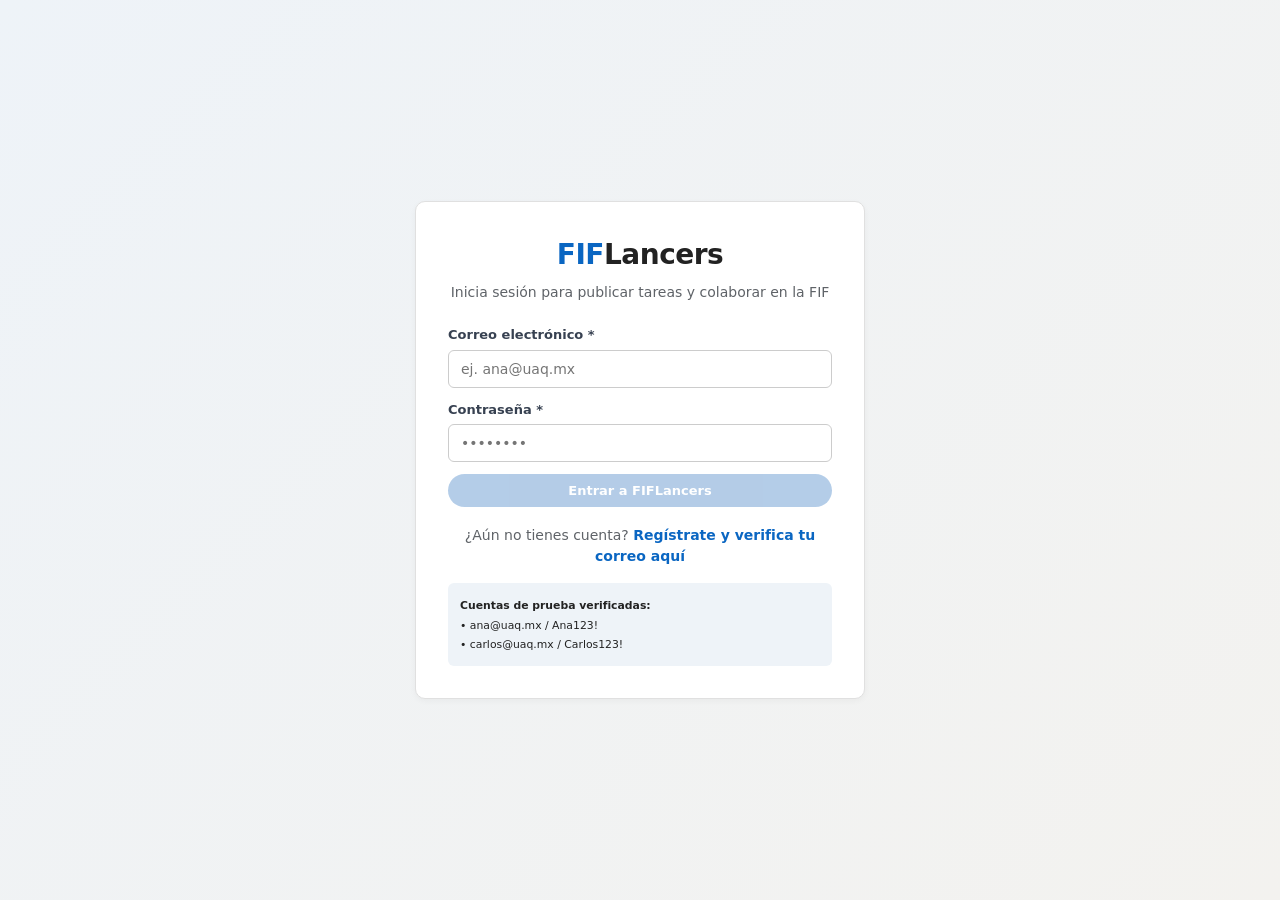
<file: fiflancers_web/index.html>
<!DOCTYPE html>
<html lang="es">
<head>
    <meta charset="UTF-8">
    <meta name="viewport" content="width=device-width, initial-scale=1.0">
    <title>Inicio - Tareas | FIFLancers</title>
    <link rel="stylesheet" href="style.css">
</head>
<body data-page="inicio">
    <header class="navbar">
        <div class="nav-content">
            <div class="nav-left">
                <a href="index.html" class="logo" title="Ir a la ventana principal de tareas">
                    FIF<span>Lancers</span>
                </a>
                <div class="search-bar">
                    <input type="text" id="buscador-titulo" placeholder="Buscar tareas por título...">
                </div>
            </div>
            <nav class="nav-links">
                <a href="index.html" class="nav-item active">Inicio</a>
                <a href="publicar.html" class="nav-item">Publicar Tarea</a>
                <a href="mis-tareas.html" class="nav-item">Mis Tareas</a>
                <a href="perfil.html" class="nav-item">Ajustes de Perfil</a>
                <button type="button" class="btn-notif" id="btn-notificaciones" onclick="abrirModalNotificaciones()">
                    Notificaciones <span id="badge-notif" class="notif-count hidden">0</span>
                </button>
                <button type="button" class="btn-logout" onclick="cerrarSesion()">Salir</button>
            </nav>
        </div>
    </header>

    <main class="container">
        <aside class="sidebar-left">
            <div class="card profile-card">
                <div class="profile-banner"></div>
                <div class="avatar-circle" id="perfil-iniciales">U</div>
                <h3 id="perfil-nombre">Usuario</h3>
                <p class="profile-career" id="perfil-carrera">FIF - UAQ</p>
                <div id="perfil-reputacion" class="rating-pill">Sin reseñas aún</div>
                <hr class="divider">
                <div class="profile-details">
                    <strong>Contacto:</strong>
                    <p id="perfil-contacto">-</p>
                    <strong>Habilidades:</strong>
                    <p id="perfil-habilidades">-</p>
                    <strong>Sobre mí:</strong>
                    <p id="perfil-bio">-</p>
                </div>
                <div style="padding: 14px 16px 0 16px; display: flex; flex-direction: column; gap: 8px;">
                    <a href="publicar.html" class="btn-primary full-width" style="display:block; text-decoration:none;">
                        + Publicar Nueva Tarea
                    </a>
                    <a href="perfil.html" class="btn-secondary full-width" style="display:block; text-decoration:none; text-align:center;">
                        Editar Perfil
                    </a>
                </div>
            </div>

            <div class="card">
                <div class="rec-card-title">Perfiles afines a ti</div>
                <p class="rec-subtitle">Compañeros con habilidades o carrera similar</p>
                <div id="lista-recomendaciones">
                    <p class="task-meta">Cargando sugerencias...</p>
                </div>
            </div>
        </aside>

        <section class="feed-center">
            <div class="card filter-bar">
                <div class="filter-group">
                    <label for="filtro-categoria">Categoría:</label>
                    <select id="filtro-categoria">
                        <option value="Todas">Todas las categorías</option>
                        <option value="Desarrollo Web">Desarrollo Web</option>
                        <option value="Bases de Datos">Bases de Datos</option>
                        <option value="Diseño UI/UX">Diseño UI/UX</option>
                        <option value="Sistemas y Redes">Sistemas y Redes</option>
                        <option value="Documentación Técnica">Documentación Técnica</option>
                    </select>
                </div>
                <div class="filter-group">
                    <label for="filtro-estado">Estado:</label>
                    <select id="filtro-estado">
                        <option value="Todos">Todos los estados</option>
                        <option value="Abierta">Abierta (Disponible)</option>
                        <option value="Asignada">Asignada</option>
                        <option value="Finalizada">Finalizada</option>
                    </select>
                </div>
                <button type="button" class="btn-secondary" onclick="limpiarFiltros()">Limpiar</button>
            </div>

            <div id="lista-tareas" class="tasks-list"></div>
        </section>
    </main>

    <!-- MODAL POSTULARSE -->
    <div id="modal-postular" class="modal-overlay hidden">
        <div class="modal-box">
            <div class="modal-header">
                <h3>Postularse a la tarea</h3>
                <button type="button" class="close-btn" onclick="cerrarModal('modal-postular')">×</button>
            </div>
            <p id="postular-titulo-tarea" class="modal-subtitle"></p>
            <form id="form-postular" novalidate>
                <input type="hidden" id="postular-tarea-id">
                <label for="postular-mensaje">Mensaje de propuesta para el creador *</label>
                <textarea id="postular-mensaje" rows="3" placeholder="Explica cómo cumples con los requisitos..." required></textarea>
                <div id="error-postular" class="status-msg"></div>
                <div class="modal-footer">
                    <button type="button" class="btn-secondary" onclick="cerrarModal('modal-postular')">Cancelar</button>
                    <button type="submit" id="btn-enviar-postulacion" class="btn-primary" disabled>Enviar Postulación</button>
                </div>
            </form>
        </div>
    </div>

    <!-- MODAL VER POSTULANTES -->
    <div id="modal-postulantes" class="modal-overlay hidden">
        <div class="modal-box modal-large">
            <div class="modal-header">
                <h3>Postulantes y Perfiles</h3>
                <button type="button" class="close-btn" onclick="cerrarModal('modal-postulantes')">×</button>
            </div>
            <p id="postulantes-titulo-tarea" class="modal-subtitle"></p>
            <div id="contenedor-postulantes" class="applicants-list"></div>
        </div>
    </div>

    <!-- MODAL CHAT PRIVADO -->
    <div id="modal-chat" class="modal-overlay hidden">
        <div class="modal-box modal-large">
            <div class="modal-header">
                <div>
                    <h3 id="chat-titulo-tarea">Chat del Proyecto</h3>
                    <small class="chat-subtitle">Conversación privada entre Creador y Prestador asignado</small>
                </div>
                <button type="button" class="close-btn" onclick="cerrarChat()">×</button>
            </div>
            <div id="chat-mensajes" class="chat-messages"></div>
            <form id="form-chat" class="chat-input-area" novalidate>
                <input type="text" id="chat-texto" placeholder="Escribe un mensaje..." required autocomplete="off">
                <button type="submit" id="btn-enviar-chat" class="btn-primary" disabled>Enviar</button>
            </form>
        </div>
    </div>

    <!-- MODAL DEJAR RESEÑA -->
    <div id="modal-resena" class="modal-overlay hidden">
        <div class="modal-box">
            <div class="modal-header">
                <h3>Calificar Experiencia</h3>
                <button type="button" class="close-btn" onclick="cerrarModal('modal-resena')">×</button>
            </div>
            <p id="resena-titulo-tarea" class="modal-subtitle"></p>
            <form id="form-resena" novalidate>
                <input type="hidden" id="resena-tarea-id">
                <label for="resena-calificacion">Calificación (1 a 5 estrellas) *</label>
                <select id="resena-calificacion" required>
                    <option value="">-- Selecciona una puntuación --</option>
                    <option value="5">★★★★★ (5 - Excelente)</option>
                    <option value="4">★★★★☆ (4 - Muy bueno)</option>
                    <option value="3">★★★☆☆ (3 - Aceptable)</option>
                    <option value="2">★★☆☆☆ (2 - Regular)</option>
                    <option value="1">★☆☆☆☆ (1 - Deficiente)</option>
                </select>

                <label for="resena-comentario">Comentario sobre el trabajo realizado *</label>
                <textarea id="resena-comentario" rows="3" placeholder="Comparte tu experiencia colaborando en esta tarea..." required></textarea>

                <div id="error-resena" class="status-msg"></div>
                <div class="modal-footer">
                    <button type="button" class="btn-secondary" onclick="cerrarModal('modal-resena')">Cancelar</button>
                    <button type="submit" id="btn-enviar-resena" class="btn-primary" disabled>Publicar Reseña</button>
                </div>
            </form>
        </div>
    </div>

    <!-- MODAL NOTIFICACIONES -->
    <div id="modal-notificaciones" class="modal-overlay hidden">
        <div class="modal-box modal-large">
            <div class="modal-header">
                <h3>Centro de Notificaciones</h3>
                <div style="display:flex; align-items:center; gap:8px;">
                    <button type="button" class="btn-danger-sm" onclick="vaciarBandejaNotificaciones()">Vaciar bandeja</button>
                    <button type="button" class="close-btn" onclick="cerrarModal('modal-notificaciones')">×</button>
                </div>
            </div>
            <div id="contenedor-notificaciones" class="applicants-list"></div>
            <div id="contenedor-silenciados-modal" style="margin-top: 14px;"></div>
        </div>
    </div>

    <script src="app.js"></script>
</body>
</html>
</file>
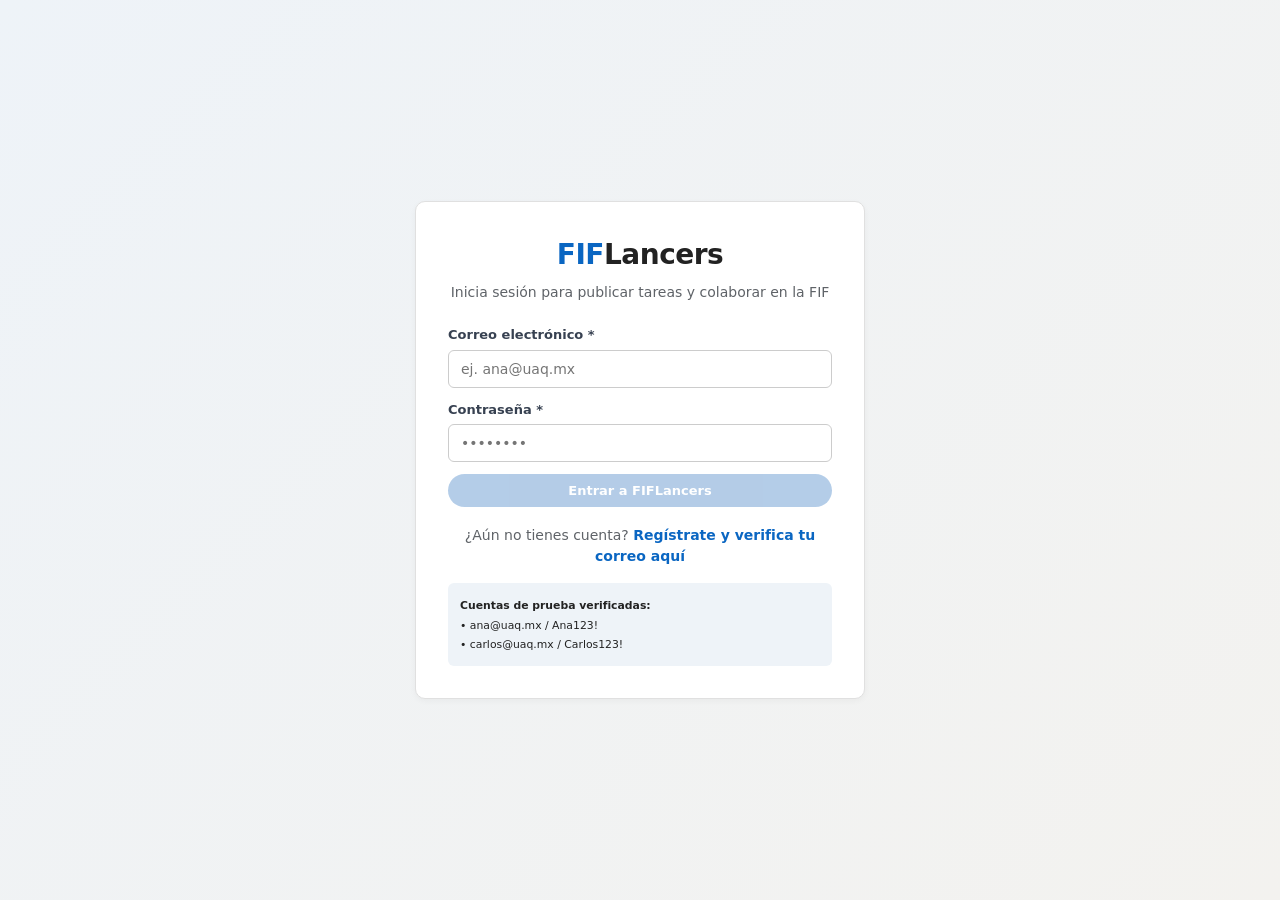
<file: fiflancers_web/login.html>
<!DOCTYPE html>
<html lang="es">
<head>
    <meta charset="UTF-8">
    <meta name="viewport" content="width=device-width, initial-scale=1.0">
    <title>Iniciar Sesión | FIFLancers</title>
    <link rel="stylesheet" href="style.css">
</head>
<body data-page="login">
    <div class="auth-wrapper">
        <div class="auth-card">
            <div class="auth-header">
                <h1 class="brand-logo">FIF<span>Lancers</span></h1>
                <p>Inicia sesión para publicar tareas y colaborar en la FIF</p>
            </div>

            <form id="form-login" class="auth-form" novalidate>
                <label for="login-correo">Correo electrónico *</label>
                <input type="email" id="login-correo" placeholder="ej. ana@uaq.mx" required>

                <label for="login-password">Contraseña *</label>
                <input type="password" id="login-password" placeholder="••••••••" required>

                <button type="submit" id="btn-login" class="btn-primary full-width" disabled>
                    Entrar a FIFLancers
                </button>
            </form>

            <div id="auth-mensaje" class="status-msg"></div>

            <div class="auth-switch">
                ¿Aún no tienes cuenta? <a href="registro.html">Regístrate y verifica tu correo aquí</a>
            </div>

            <div class="demo-credentials">
                <small><strong>Cuentas de prueba verificadas:</strong><br>
                • ana@uaq.mx / Ana123!<br>
                • carlos@uaq.mx / Carlos123!</small>
            </div>
        </div>
    </div>

    <script src="app.js"></script>
</body>
</html>
</file>
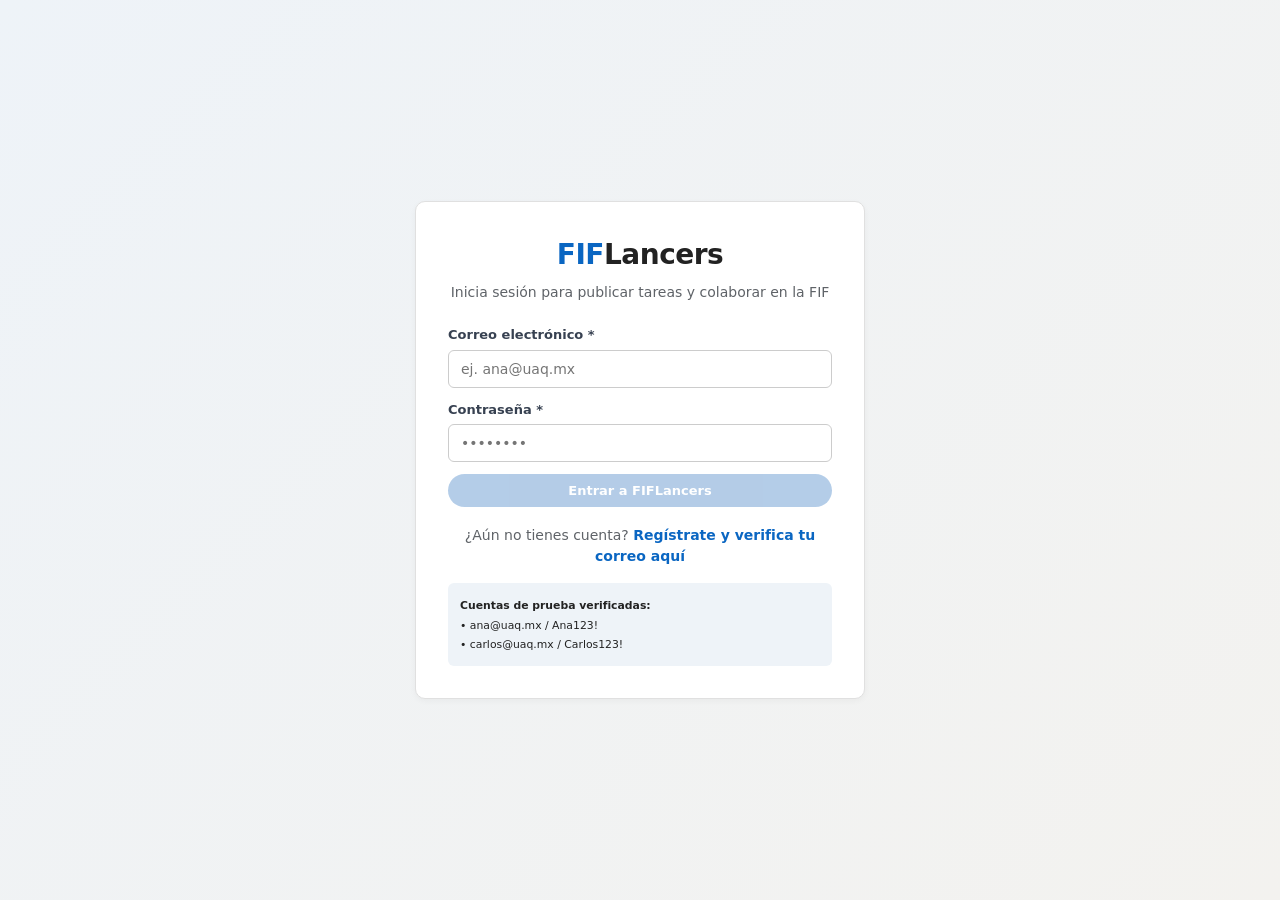
<file: fiflancers_web/mis-tareas.html>
<!DOCTYPE html>
<html lang="es">
<head>
    <meta charset="UTF-8">
    <meta name="viewport" content="width=device-width, initial-scale=1.0">
    <title>Mis Tareas y Postulaciones | FIFLancers</title>
    <link rel="stylesheet" href="style.css">
</head>
<body data-page="mis-tareas">
    <header class="navbar">
        <div class="nav-content">
            <div class="nav-left">
                <a href="index.html" class="logo" title="Ir a la ventana principal de tareas">
                    FIF<span>Lancers</span>
                </a>
            </div>
            <nav class="nav-links">
                <a href="index.html" class="nav-item">Inicio</a>
                <a href="publicar.html" class="nav-item">Publicar Tarea</a>
                <a href="mis-tareas.html" class="nav-item active">Mis Tareas</a>
                <a href="perfil.html" class="nav-item">Ajustes de Perfil</a>
                <button type="button" class="btn-notif" id="btn-notificaciones" onclick="abrirModalNotificaciones()">
                    Notificaciones <span id="badge-notif" class="notif-count hidden">0</span>
                </button>
                <button type="button" class="btn-logout" onclick="cerrarSesion()">Salir</button>
            </nav>
        </div>
    </header>

    <main class="container">
        <aside class="sidebar-left">
            <div class="card profile-card">
                <div class="profile-banner"></div>
                <div class="avatar-circle" id="perfil-iniciales">U</div>
                <h3 id="perfil-nombre">Usuario</h3>
                <p class="profile-career" id="perfil-carrera">FIF - UAQ</p>
                <div id="perfil-reputacion" class="rating-pill">Sin reseñas aún</div>
                <hr class="divider">
                <div class="profile-details">
                    <strong>Contacto:</strong>
                    <p id="perfil-contacto">-</p>
                    <strong>Habilidades:</strong>
                    <p id="perfil-habilidades">-</p>
                    <strong>Sobre mí:</strong>
                    <p id="perfil-bio">-</p>
                </div>
            </div>
        </aside>

        <section class="feed-center">
            <div class="card">
                <h2 style="font-size: 18px; color: var(--primary); margin-bottom: 4px;">Tareas que he publicado</h2>
                <p class="task-meta">Revisa los postulantes, asigna a un prestador, chatea y marca la tarea como Finalizada al terminar.</p>
            </div>
            <div id="lista-creadas" class="tasks-list"></div>

            <div class="card" style="margin-top: 24px;">
                <h2 style="font-size: 18px; color: var(--primary); margin-bottom: 4px;">Tareas a las que me postulé</h2>
                <p class="task-meta">Cuando seas seleccionado se abrirá el chat, y al finalizar podrás dejar tu reseña.</p>
            </div>
            <div id="lista-postuladas" class="tasks-list"></div>
        </section>
    </main>

    <!-- MODAL VER POSTULANTES -->
    <div id="modal-postulantes" class="modal-overlay hidden">
        <div class="modal-box modal-large">
            <div class="modal-header">
                <h3>Postulantes y Perfiles</h3>
                <button type="button" class="close-btn" onclick="cerrarModal('modal-postulantes')">×</button>
            </div>
            <p id="postulantes-titulo-tarea" class="modal-subtitle"></p>
            <div id="contenedor-postulantes" class="applicants-list"></div>
        </div>
    </div>

    <!-- MODAL CHAT PRIVADO -->
    <div id="modal-chat" class="modal-overlay hidden">
        <div class="modal-box modal-large">
            <div class="modal-header">
                <div>
                    <h3 id="chat-titulo-tarea">Chat del Proyecto</h3>
                    <small class="chat-subtitle">Conversación privada entre Creador y Prestador asignado</small>
                </div>
                <button type="button" class="close-btn" onclick="cerrarChat()">×</button>
            </div>
            <div id="chat-mensajes" class="chat-messages"></div>
            <form id="form-chat" class="chat-input-area" novalidate>
                <input type="text" id="chat-texto" placeholder="Escribe un mensaje..." required autocomplete="off">
                <button type="submit" id="btn-enviar-chat" class="btn-primary" disabled>Enviar</button>
            </form>
        </div>
    </div>

    <!-- MODAL DEJAR RESEÑA -->
    <div id="modal-resena" class="modal-overlay hidden">
        <div class="modal-box">
            <div class="modal-header">
                <h3>Calificar Experiencia</h3>
                <button type="button" class="close-btn" onclick="cerrarModal('modal-resena')">×</button>
            </div>
            <p id="resena-titulo-tarea" class="modal-subtitle"></p>
            <form id="form-resena" novalidate>
                <input type="hidden" id="resena-tarea-id">
                <label for="resena-calificacion">Calificación (1 a 5 estrellas) *</label>
                <select id="resena-calificacion" required>
                    <option value="">-- Selecciona una puntuación --</option>
                    <option value="5">★★★★★ (5 - Excelente)</option>
                    <option value="4">★★★★☆ (4 - Muy bueno)</option>
                    <option value="3">★★★☆☆ (3 - Aceptable)</option>
                    <option value="2">★★☆☆☆ (2 - Regular)</option>
                    <option value="1">★☆☆☆☆ (1 - Deficiente)</option>
                </select>

                <label for="resena-comentario">Comentario sobre el trabajo realizado *</label>
                <textarea id="resena-comentario" rows="3" placeholder="Comparte tu experiencia colaborando en esta tarea..." required></textarea>

                <div id="error-resena" class="status-msg"></div>
                <div class="modal-footer">
                    <button type="button" class="btn-secondary" onclick="cerrarModal('modal-resena')">Cancelar</button>
                    <button type="submit" id="btn-enviar-resena" class="btn-primary" disabled>Publicar Reseña</button>
                </div>
            </form>
        </div>
    </div>

    <!-- MODAL NOTIFICACIONES -->
    <div id="modal-notificaciones" class="modal-overlay hidden">
        <div class="modal-box modal-large">
            <div class="modal-header">
                <h3>Centro de Notificaciones</h3>
                <div style="display:flex; align-items:center; gap:8px;">
                    <button type="button" class="btn-danger-sm" onclick="vaciarBandejaNotificaciones()">Vaciar bandeja</button>
                    <button type="button" class="close-btn" onclick="cerrarModal('modal-notificaciones')">×</button>
                </div>
            </div>
            <div id="contenedor-notificaciones" class="applicants-list"></div>
            <div id="contenedor-silenciados-modal" style="margin-top: 14px;"></div>
        </div>
    </div>

    <script src="app.js"></script>
</body>
</html>
</file>
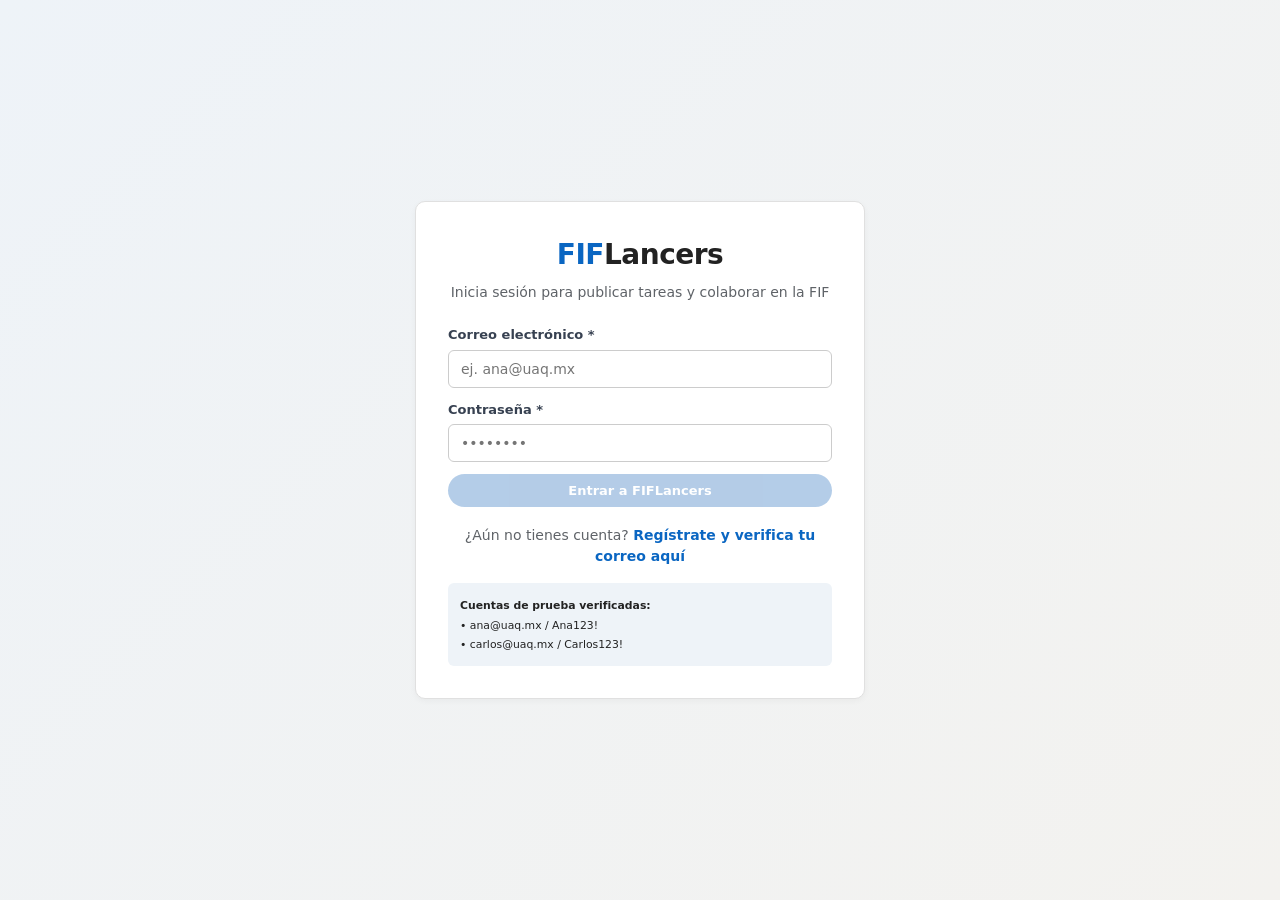
<file: fiflancers_web/perfil.html>
<!DOCTYPE html>
<html lang="es">
<head>
    <meta charset="UTF-8">
    <meta name="viewport" content="width=device-width, initial-scale=1.0">
    <title>Ajustes de Perfil | FIFLancers</title>
    <link rel="stylesheet" href="style.css">
</head>
<body data-page="perfil">
    <header class="navbar">
        <div class="nav-content">
            <div class="nav-left">
                <a href="index.html" class="logo" title="Ir a la ventana principal de tareas">
                    FIF<span>Lancers</span>
                </a>
            </div>
            <nav class="nav-links">
                <a href="index.html" class="nav-item">Inicio</a>
                <a href="publicar.html" class="nav-item">Publicar Tarea</a>
                <a href="mis-tareas.html" class="nav-item">Mis Tareas</a>
                <a href="perfil.html" class="nav-item active">Ajustes de Perfil</a>
                <button type="button" class="btn-notif" id="btn-notificaciones" onclick="abrirModalNotificaciones()">
                    Notificaciones <span id="badge-notif" class="notif-count hidden">0</span>
                </button>
                <button type="button" class="btn-logout" onclick="cerrarSesion()">Salir</button>
            </nav>
        </div>
    </header>

    <main class="container">
        <aside class="sidebar-left">
            <div class="card profile-card">
                <div class="profile-banner"></div>
                <div class="avatar-circle" id="perfil-iniciales">U</div>
                <h3 id="perfil-nombre">Usuario</h3>
                <p class="profile-career" id="perfil-carrera">FIF - UAQ</p>
                <div id="perfil-reputacion" class="rating-pill">Sin reseñas aún</div>
                <hr class="divider">
                <div class="profile-details">
                    <strong>Contacto:</strong>
                    <p id="perfil-contacto">-</p>
                    <strong>Habilidades:</strong>
                    <p id="perfil-habilidades">-</p>
                    <strong>Sobre mí:</strong>
                    <p id="perfil-bio">-</p>
                </div>
            </div>
        </aside>

        <section class="feed-center">
            <div class="card post-box">
                <h2>Ajustes de Perfil</h2>
                <p class="task-meta" style="margin-bottom: 16px;">
                    Actualiza tus datos de contacto, carrera y habilidades para recibir mejores recomendaciones de colaboración.
                </p>

                <form id="form-perfil" novalidate>
                    <div class="form-row-2">
                        <div>
                            <label for="edit-nombre">Nombre completo *</label>
                            <input type="text" id="edit-nombre" placeholder="Tu nombre completo" required>
                        </div>
                        <div>
                            <label for="edit-carrera">Carrera o programa (FIF - UAQ) *</label>
                            <select id="edit-carrera" required>
                                <option value="Ingeniería de Software - FIF UAQ">Ingeniería de Software - FIF UAQ</option>
                                <option value="Ingeniería en Computación - FIF UAQ">Ingeniería en Computación - FIF UAQ</option>
                                <option value="Licenciatura en Informática - FIF UAQ">Licenciatura en Informática - FIF UAQ</option>
                                <option value="Ingeniería en Telecomunicaciones y Redes - FIF UAQ">Ingeniería en Telecomunicaciones y Redes - FIF UAQ</option>
                                <option value="Licenciatura en Administración de las TI - FIF UAQ">Licenciatura en Administración de las TI - FIF UAQ</option>
                            </select>
                        </div>
                    </div>

                    <label for="edit-contacto">Medio de contacto (correo, teléfono, Discord o GitHub) *</label>
                    <input type="text" id="edit-contacto" placeholder="Ej. correo@uaq.mx | Tel: 442-000-0000" required>

                    <label for="edit-habilidades">Habilidades técnicas (separadas por coma)</label>
                    <input type="text" id="edit-habilidades" placeholder="Ej. Python, HTML, CSS, Bases de Datos, Redes">

                    <label for="edit-bio">Sobre mí / Experiencia</label>
                    <textarea id="edit-bio" rows="3" placeholder="Cuéntales a otros compañeros en qué áreas puedes colaborar..."></textarea>

                    <div id="mensaje-perfil" class="status-msg"></div>

                    <div class="post-actions" style="margin-top: 14px;">
                        <a href="index.html" class="btn-secondary" style="text-decoration:none;">Cancelar</a>
                        <button type="submit" id="btn-guardar-perfil" class="btn-primary">Guardar Cambios</button>
                    </div>
                </form>
            </div>

            <div class="card">
                <h3 style="font-size: 16px; color: var(--primary); margin-bottom: 4px;">Usuarios silenciados</h3>
                <p class="task-meta" style="margin-bottom: 12px;">
                    No recibirás alertas ni notificaciones de las personas incluidas en esta lista.
                </p>
                <div id="lista-silenciados-perfil">
                    <p class="task-meta">Cargando lista...</p>
                </div>
            </div>
        </section>
    </main>

    <!-- MODAL NOTIFICACIONES -->
    <div id="modal-notificaciones" class="modal-overlay hidden">
        <div class="modal-box modal-large">
            <div class="modal-header">
                <h3>Centro de Notificaciones</h3>
                <div style="display:flex; align-items:center; gap:8px;">
                    <button type="button" class="btn-danger-sm" onclick="vaciarBandejaNotificaciones()">Vaciar bandeja</button>
                    <button type="button" class="close-btn" onclick="cerrarModal('modal-notificaciones')">×</button>
                </div>
            </div>
            <div id="contenedor-notificaciones" class="applicants-list"></div>
            <div id="contenedor-silenciados-modal" style="margin-top: 14px;"></div>
        </div>
    </div>

    <script src="app.js"></script>
</body>
</html>
</file>
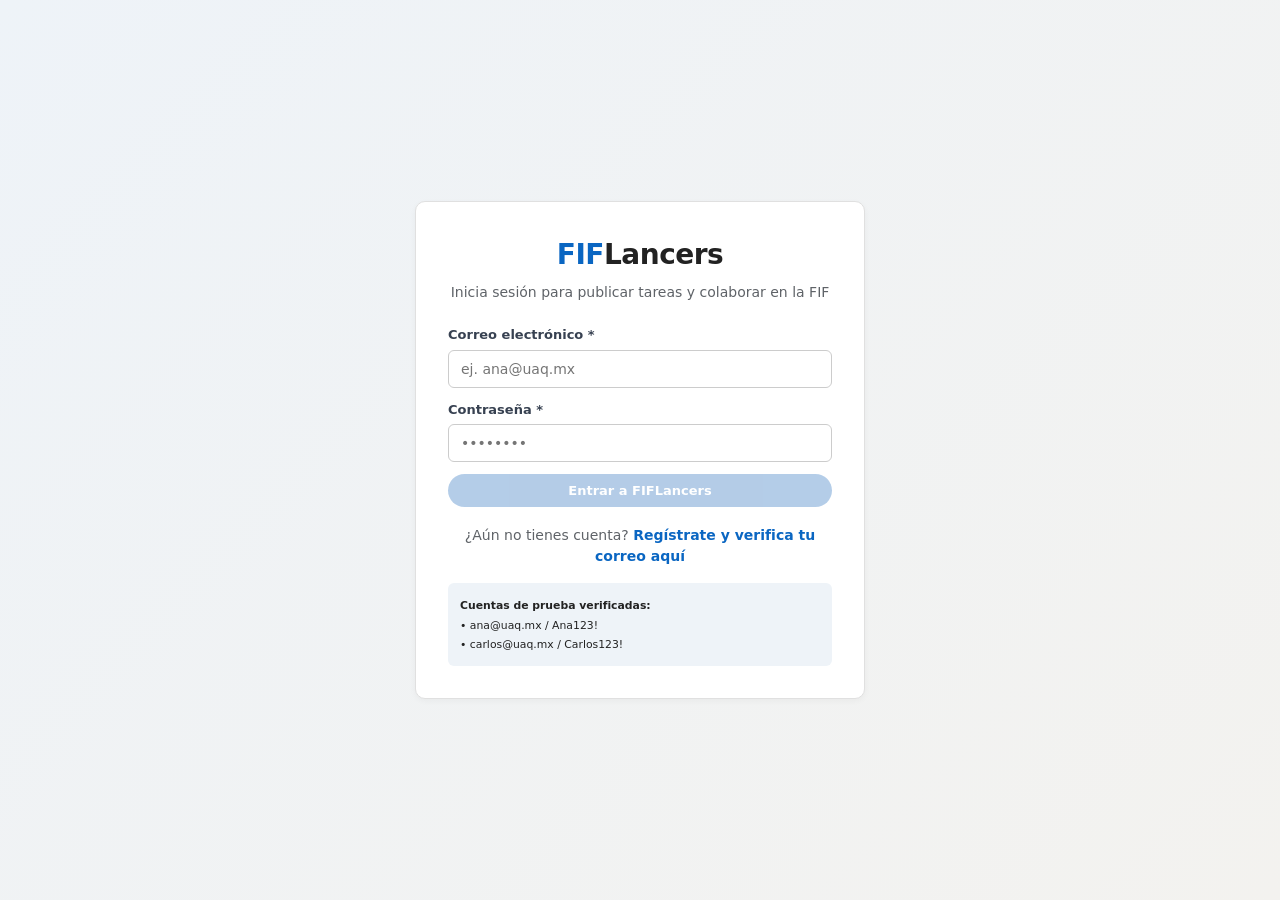
<file: fiflancers_web/publicar.html>
<!DOCTYPE html>
<html lang="es">
<head>
    <meta charset="UTF-8">
    <meta name="viewport" content="width=device-width, initial-scale=1.0">
    <title>Publicar Tarea | FIFLancers</title>
    <link rel="stylesheet" href="style.css">
</head>
<body data-page="publicar">
    <header class="navbar">
        <div class="nav-content">
            <div class="nav-left">
                <a href="index.html" class="logo" title="Ir a la ventana principal de tareas">
                    FIF<span>Lancers</span>
                </a>
            </div>
            <nav class="nav-links">
                <a href="index.html" class="nav-item">Inicio</a>
                <a href="publicar.html" class="nav-item active">Publicar Tarea</a>
                <a href="mis-tareas.html" class="nav-item">Mis Tareas</a>
                <a href="perfil.html" class="nav-item">Ajustes de Perfil</a>
                <button type="button" class="btn-notif" id="btn-notificaciones" onclick="abrirModalNotificaciones()">
                    Notificaciones <span id="badge-notif" class="notif-count hidden">0</span>
                </button>
                <button type="button" class="btn-logout" onclick="cerrarSesion()">Salir</button>
            </nav>
        </div>
    </header>

    <main class="container">
        <aside class="sidebar-left">
            <div class="card profile-card">
                <div class="profile-banner"></div>
                <div class="avatar-circle" id="perfil-iniciales">U</div>
                <h3 id="perfil-nombre">Usuario</h3>
                <p class="profile-career" id="perfil-carrera">FIF - UAQ</p>
                <div id="perfil-reputacion" class="rating-pill">Sin reseñas aún</div>
                <hr class="divider">
                <div class="profile-details">
                    <strong>Contacto:</strong>
                    <p id="perfil-contacto">-</p>
                    <strong>Habilidades:</strong>
                    <p id="perfil-habilidades">-</p>
                    <strong>Sobre mí:</strong>
                    <p id="perfil-bio">-</p>
                </div>
            </div>
        </aside>

        <section class="feed-center">
            <div class="card post-box">
                <h2>Publicar una Nueva Tarea</h2>
                <p class="task-meta" style="margin-bottom: 16px;">
                    Completa todos los campos obligatorios para habilitar el botón de publicación.
                </p>

                <form id="form-tarea" novalidate>
                    <label for="titulo">Título de la tarea *</label>
                    <input type="text" id="titulo" placeholder="Ej. Desarrollo de módulo de inicio de sesión en Python" required>

                    <div class="form-row-2">
                        <div>
                            <label for="categoria">Categoría *</label>
                            <select id="categoria" required>
                                <option value="">-- Selecciona categoría --</option>
                                <option value="Desarrollo Web">Desarrollo Web</option>
                                <option value="Bases de Datos">Bases de Datos</option>
                                <option value="Diseño UI/UX">Diseño UI/UX</option>
                                <option value="Sistemas y Redes">Sistemas y Redes</option>
                                <option value="Documentación Técnica">Documentación Técnica</option>
                            </select>
                        </div>
                        <div>
                            <label for="fecha-limite">Fecha límite de entrega *</label>
                            <input type="datetime-local" id="fecha-limite" required>
                        </div>
                    </div>

                    <label for="requisitos">Requisitos técnicos y conocimientos necesarios *</label>
                    <input type="text" id="requisitos" placeholder="Ej. Python 3.10, manejo de SQLite, HTML/CSS" required>

                    <label for="descripcion">Descripción detallada y entregables *</label>
                    <textarea id="descripcion" rows="4" placeholder="Describe el contexto de la tarea, objetivos y entregables esperados..." required></textarea>

                    <div id="mensaje-tarea" class="status-msg"></div>

                    <div class="post-actions" style="margin-top: 14px;">
                        <a href="index.html" class="btn-secondary" style="text-decoration:none;">Volver al Inicio</a>
                        <button type="submit" id="btn-publicar" class="btn-primary" disabled>
                            Publicar Tarea
                        </button>
                    </div>
                </form>
            </div>
        </section>
    </main>

    <!-- MODAL NOTIFICACIONES -->
    <div id="modal-notificaciones" class="modal-overlay hidden">
        <div class="modal-box modal-large">
            <div class="modal-header">
                <h3>Centro de Notificaciones</h3>
                <div style="display:flex; align-items:center; gap:8px;">
                    <button type="button" class="btn-danger-sm" onclick="vaciarBandejaNotificaciones()">Vaciar bandeja</button>
                    <button type="button" class="close-btn" onclick="cerrarModal('modal-notificaciones')">×</button>
                </div>
            </div>
            <div id="contenedor-notificaciones" class="applicants-list"></div>
            <div id="contenedor-silenciados-modal" style="margin-top: 14px;"></div>
        </div>
    </div>

    <script src="app.js"></script>
</body>
</html>
</file>
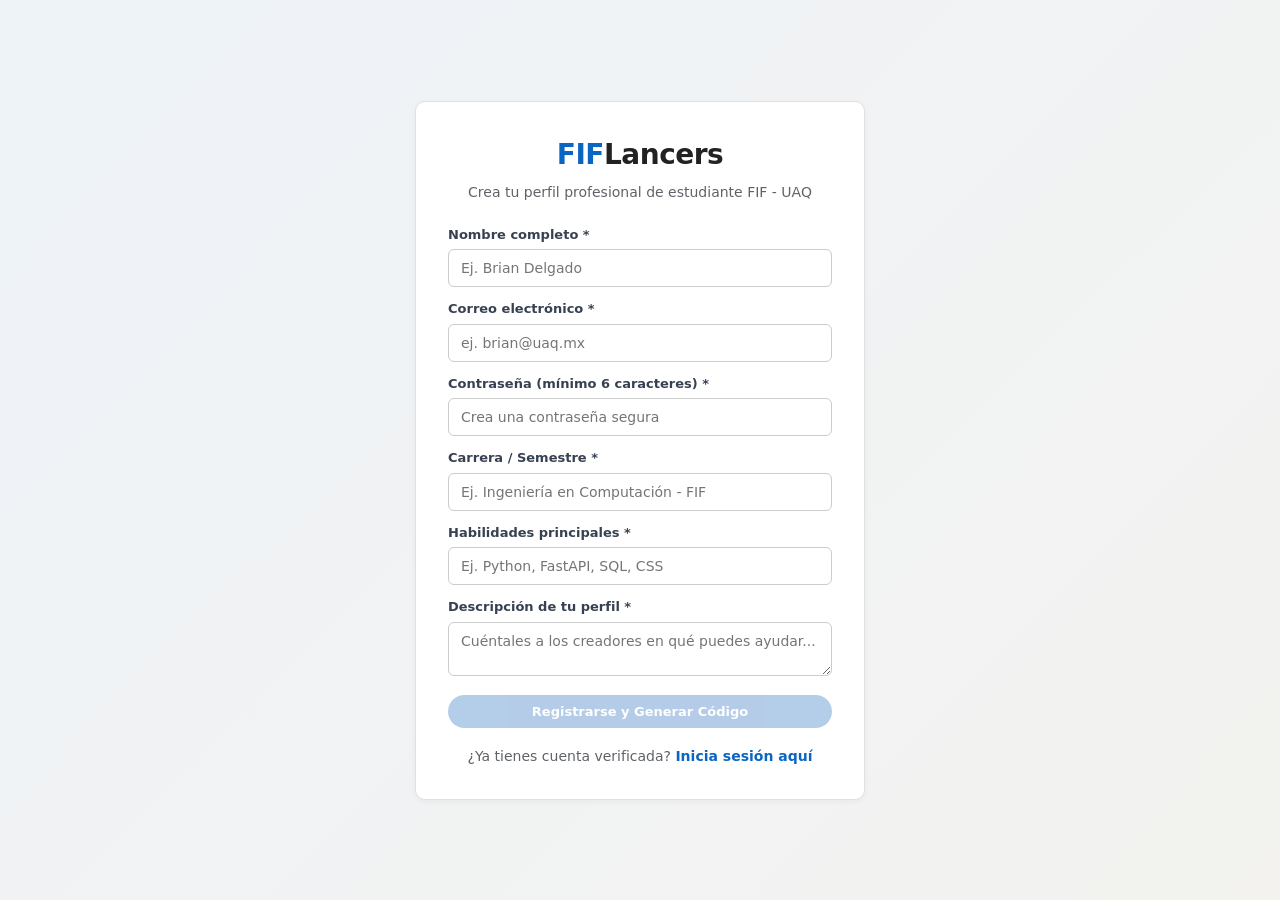
<file: fiflancers_web/registro.html>
<!DOCTYPE html>
<html lang="es">
<head>
    <meta charset="UTF-8">
    <meta name="viewport" content="width=device-width, initial-scale=1.0">
    <title>Crear Cuenta | FIFLancers</title>
    <link rel="stylesheet" href="style.css">
</head>
<body data-page="registro">
    <div class="auth-wrapper">
        <div class="auth-card">
            <div class="auth-header">
                <h1 class="brand-logo">FIF<span>Lancers</span></h1>
                <p>Crea tu perfil profesional de estudiante FIF - UAQ</p>
            </div>

            <form id="form-registro" class="auth-form" novalidate>
                <label for="reg-nombre">Nombre completo *</label>
                <input type="text" id="reg-nombre" placeholder="Ej. Brian Delgado" required>

                <label for="reg-correo">Correo electrónico *</label>
                <input type="email" id="reg-correo" placeholder="ej. brian@uaq.mx" required>

                <label for="reg-password">Contraseña (mínimo 6 caracteres) *</label>
                <input type="password" id="reg-password" placeholder="Crea una contraseña segura" required>

                <label for="reg-carrera">Carrera / Semestre *</label>
                <input type="text" id="reg-carrera" placeholder="Ej. Ingeniería en Computación - FIF" required>

                <label for="reg-habilidades">Habilidades principales *</label>
                <input type="text" id="reg-habilidades" placeholder="Ej. Python, FastAPI, SQL, CSS" required>

                <label for="reg-bio">Descripción de tu perfil *</label>
                <textarea id="reg-bio" rows="2" placeholder="Cuéntales a los creadores en qué puedes ayudar..." required></textarea>

                <button type="submit" id="btn-registro" class="btn-primary full-width" disabled>
                    Registrarse y Generar Código
                </button>
            </form>

            <form id="form-verificar" class="auth-form hidden" novalidate>
                <div class="verify-banner" id="banner-codigo-demo"></div>

                <label for="ver-correo">Correo a verificar *</label>
                <input type="email" id="ver-correo" readonly required>

                <label for="ver-codigo">Código de verificación (6 dígitos) *</label>
                <input type="text" id="ver-codigo" placeholder="123456" maxlength="6" required>

                <button type="submit" id="btn-verificar" class="btn-primary full-width" disabled>
                    Verificar Correo
                </button>
            </form>

            <div id="auth-mensaje" class="status-msg"></div>

            <div class="auth-switch">
                ¿Ya tienes cuenta verificada? <a href="login.html">Inicia sesión aquí</a>
            </div>
        </div>
    </div>

    <script src="app.js"></script>
</body>
</html>
</file>
<file: fiflancers_web/style.css>
:root {
    --primary: #0a66c2;
    --primary-dark: #004182;
    --primary-soft: #eef3f8;
    --bg-body: #f3f2ef;
    --bg-card: #ffffff;
    --text-main: #222222;
    --text-muted: #5f6368;
    --border-color: #e0e0e0;
    --success: #137333;
    --success-bg: #e6f4ea;
    --danger: #c92a2a;
    --danger-bg: #fff5f5;
    --warning: #e67700;
    --radius-md: 10px;
    --radius-sm: 6px;
    --shadow-sm: 0 2px 6px rgba(0, 0, 0, 0.04);
    --shadow-md: 0 8px 24px rgba(0, 0, 0, 0.14);
}

* {
    margin: 0;
    padding: 0;
    box-sizing: border-box;
    font-family: system-ui, -apple-system, BlinkMacSystemFont, "Segoe UI", Roboto, Arial, sans-serif;
}

body {
    background-color: var(--bg-body);
    color: var(--text-main);
    line-height: 1.5;
}

.hidden {
    display: none !important;
}

/* --- AUTENTICACIÓN --- */
.auth-wrapper {
    min-height: 100vh;
    display: flex;
    align-items: center;
    justify-content: center;
    padding: 20px;
    background: linear-gradient(135deg, #eef3f8 0%, #f3f2ef 100%);
}

.auth-card {
    background: var(--bg-card);
    width: 100%;
    max-width: 450px;
    padding: 32px;
    border-radius: var(--radius-md);
    border: 1px solid var(--border-color);
    box-shadow: var(--shadow-sm);
}

.auth-header {
    text-align: center;
    margin-bottom: 22px;
}

.brand-logo {
    font-size: 28px;
    color: var(--primary);
    font-weight: 800;
    letter-spacing: -0.5px;
}

.brand-logo span {
    color: var(--text-main);
}

.auth-header p {
    color: var(--text-muted);
    font-size: 14px;
    margin-top: 6px;
}

.auth-form label,
.post-box label,
.modal-box label {
    display: block;
    font-size: 13px;
    font-weight: 600;
    color: #374151;
    margin-bottom: 5px;
}

.auth-switch {
    margin-top: 18px;
    text-align: center;
    font-size: 14px;
    color: var(--text-muted);
}

.auth-switch a {
    color: var(--primary);
    font-weight: 600;
    text-decoration: none;
}

.auth-switch a:hover {
    text-decoration: underline;
}

.demo-credentials {
    margin-top: 16px;
    padding: 12px;
    background-color: var(--primary-soft);
    border-radius: var(--radius-sm);
    font-size: 13px;
    color: var(--text-main);
}

/* --- NAVBAR MEJORADA --- */
.navbar {
    background-color: rgba(255, 255, 255, 0.96);
    border-bottom: 1px solid var(--border-color);
    box-shadow: 0 1px 4px rgba(0, 0, 0, 0.03);
    position: sticky;
    top: 0;
    z-index: 100;
}

.nav-content {
    max-width: 1140px;
    margin: 0 auto;
    padding: 10px 20px;
    display: flex;
    justify-content: space-between;
    align-items: center;
    gap: 14px;
    flex-wrap: wrap;
}

.nav-left {
    display: flex;
    align-items: center;
    gap: 16px;
    flex: 1;
    min-width: 220px;
}

.logo {
    text-decoration: none;
    font-size: 24px;
    font-weight: 800;
    color: var(--primary);
    letter-spacing: -0.5px;
    display: inline-flex;
    align-items: center;
}

.logo span {
    color: var(--text-main);
}

.search-bar {
    flex: 1;
    max-width: 300px;
}

.search-bar input {
    margin-bottom: 0;
    background-color: var(--primary-soft);
    border: 1px solid transparent;
    padding: 8px 14px;
    border-radius: 20px;
    font-size: 13px;
    transition: all 0.2s ease;
}

.search-bar input:focus {
    background-color: #ffffff;
    border-color: var(--primary);
}

.nav-links {
    display: flex;
    align-items: center;
    gap: 6px;
    flex-wrap: wrap;
}

.nav-item {
    text-decoration: none;
    padding: 7px 12px;
    font-size: 13px;
    font-weight: 600;
    color: var(--text-muted);
    border-radius: 20px;
    transition: background-color 0.2s ease, color 0.2s ease;
}

.nav-item:hover {
    color: var(--primary);
    background-color: #f4f8fc;
}

.nav-item.active {
    color: var(--primary);
    background-color: var(--primary-soft);
}

.btn-notif {
    background-color: var(--primary-soft);
    border: 1px solid #d0e1f9;
    color: var(--primary);
    padding: 6px 12px;
    border-radius: 20px;
    font-size: 13px;
    font-weight: 600;
    cursor: pointer;
    display: inline-flex;
    align-items: center;
    gap: 6px;
    transition: background-color 0.2s ease;
}

.btn-notif:hover {
    background-color: #dfeaf6;
}

.notif-count {
    background-color: var(--danger);
    color: #ffffff;
    font-size: 11px;
    padding: 1px 6px;
    border-radius: 10px;
}

.btn-logout {
    background-color: #ffffff;
    border: 1px solid #cccccc;
    color: var(--text-muted);
    padding: 6px 13px;
    border-radius: 20px;
    font-size: 13px;
    font-weight: 600;
    cursor: pointer;
    transition: all 0.2s ease;
}

.btn-logout:hover {
    border-color: var(--danger);
    color: var(--danger);
    background-color: var(--danger-bg);
}

/* --- LAYOUT PRINCIPAL --- */
.container {
    max-width: 1140px;
    margin: 24px auto;
    padding: 0 20px;
    display: grid;
    grid-template-columns: 280px 1fr;
    gap: 22px;
    align-items: start;
}

.card {
    background: var(--bg-card);
    border: 1px solid var(--border-color);
    border-radius: var(--radius-md);
    padding: 18px;
    margin-bottom: 16px;
    box-shadow: var(--shadow-sm);
}

/* --- PERFIL LATERAL Y BANNER --- */
.profile-card {
    padding: 0 0 18px 0;
    overflow: hidden;
    text-align: center;
}

.profile-banner {
    height: 62px;
    background: linear-gradient(120deg, #0a66c2 0%, #004182 65%, #0d74da 100%);
    position: relative;
}

.avatar-circle {
    width: 66px;
    height: 66px;
    background-color: var(--primary);
    color: #ffffff;
    font-size: 24px;
    font-weight: 700;
    border-radius: 50%;
    border: 3px solid #ffffff;
    box-shadow: 0 2px 6px rgba(0, 0, 0, 0.12);
    display: flex;
    align-items: center;
    justify-content: center;
    margin: -33px auto 10px auto;
    position: relative;
    z-index: 2;
}

.profile-career {
    font-size: 13px;
    color: var(--text-muted);
    padding: 0 14px;
}

.rating-pill {
    display: inline-block;
    margin-top: 8px;
    padding: 3px 10px;
    background-color: var(--primary-soft);
    color: var(--primary);
    border-radius: 12px;
    font-size: 12px;
    font-weight: 600;
}

.divider {
    border: 0;
    border-top: 1px solid var(--border-color);
    margin: 14px 0;
}

.profile-details {
    text-align: left;
    padding: 0 16px;
    font-size: 13px;
}

.profile-details strong {
    color: var(--primary);
    display: block;
    margin-top: 8px;
}

.profile-details p {
    color: #4b5563;
    word-break: break-word;
}

/* --- RECOMENDACIONES DE PERFILES --- */
.rec-card-title {
    font-size: 14px;
    font-weight: 700;
    color: var(--primary);
    margin-bottom: 4px;
}

.rec-subtitle {
    font-size: 12px;
    color: var(--text-muted);
    margin-bottom: 12px;
}

.rec-item {
    border-top: 1px solid #f0f0f0;
    padding: 10px 0;
}

.rec-item:first-child {
    border-top: none;
    padding-top: 0;
}

.rec-item-top {
    display: flex;
    align-items: center;
    gap: 10px;
}

.rec-avatar {
    width: 36px;
    height: 36px;
    border-radius: 50%;
    background-color: var(--primary-soft);
    color: var(--primary);
    font-weight: 700;
    font-size: 13px;
    display: flex;
    align-items: center;
    justify-content: center;
    flex-shrink: 0;
}

.rec-name {
    font-size: 13px;
    font-weight: 700;
    color: var(--text-main);
}

.rec-reason {
    font-size: 11px;
    color: var(--success);
    font-weight: 600;
    margin-top: 2px;
}

.rec-contact {
    font-size: 11px;
    color: var(--text-muted);
    margin-top: 4px;
}

/* --- INPUTS Y BOTONES --- */
input, textarea, select {
    width: 100%;
    padding: 10px 12px;
    margin-bottom: 12px;
    border: 1px solid #cccccc;
    border-radius: var(--radius-sm);
    background-color: #ffffff;
    font-size: 14px;
    color: var(--text-main);
    transition: border-color 0.2s ease, background-color 0.2s ease;
}

input:focus, textarea:focus, select:focus {
    outline: none;
    border-color: var(--primary);
    background-color: #f8fbff;
}

.form-row-2 {
    display: grid;
    grid-template-columns: 1fr 1fr;
    gap: 12px;
}

.btn-primary {
    background-color: var(--primary);
    color: #ffffff;
    border: none;
    padding: 9px 18px;
    border-radius: 20px;
    font-weight: 600;
    font-size: 13px;
    cursor: pointer;
    transition: background-color 0.2s ease, opacity 0.2s ease;
    text-align: center;
}

.btn-primary:hover:not(:disabled) {
    background-color: var(--primary-dark);
}

.btn-primary:disabled {
    background-color: #9bbce0;
    cursor: not-allowed;
    opacity: 0.75;
}

.btn-secondary {
    background-color: #ffffff;
    color: var(--primary);
    border: 1px solid var(--primary);
    padding: 8px 14px;
    border-radius: 20px;
    font-weight: 600;
    font-size: 13px;
    cursor: pointer;
    transition: background-color 0.2s ease;
}

.btn-secondary:hover {
    background-color: var(--primary-soft);
}

.btn-chat {
    background-color: var(--primary-dark);
    color: #ffffff;
    border: none;
    padding: 8px 14px;
    border-radius: 20px;
    font-weight: 600;
    font-size: 13px;
    cursor: pointer;
}

.btn-finish {
    background-color: var(--success);
    color: #ffffff;
    border: none;
    padding: 8px 14px;
    border-radius: 20px;
    font-weight: 600;
    font-size: 13px;
    cursor: pointer;
}

.btn-finish:hover {
    background-color: #0d5224;
}

.btn-review {
    background-color: var(--warning);
    color: #ffffff;
    border: none;
    padding: 8px 14px;
    border-radius: 20px;
    font-weight: 600;
    font-size: 13px;
    cursor: pointer;
}

.btn-danger-sm {
    background-color: var(--danger-bg);
    color: var(--danger);
    border: 1px solid #ffc9c9;
    padding: 4px 10px;
    border-radius: 14px;
    font-size: 11px;
    font-weight: 600;
    cursor: pointer;
    transition: background-color 0.2s ease;
}

.btn-danger-sm:hover {
    background-color: #ffe3e3;
}

.btn-muted-sm {
    background-color: #f3f4f6;
    color: #4b5563;
    border: 1px solid #d1d5db;
    padding: 4px 10px;
    border-radius: 14px;
    font-size: 11px;
    font-weight: 600;
    cursor: pointer;
}

.btn-muted-sm:hover {
    background-color: #e5e7eb;
}

.full-width {
    width: 100%;
}

.post-box h2 {
    font-size: 18px;
    margin-bottom: 4px;
    color: var(--primary);
}

.post-actions {
    display: flex;
    justify-content: space-between;
    align-items: center;
    gap: 10px;
}

/* --- FILTROS --- */
.filter-bar {
    display: flex;
    align-items: center;
    gap: 14px;
    padding: 12px 18px;
    flex-wrap: wrap;
}

.filter-group {
    display: flex;
    align-items: center;
    gap: 8px;
    flex: 1;
    min-width: 180px;
}

.filter-group label {
    font-size: 13px;
    font-weight: 600;
    color: var(--text-muted);
    white-space: nowrap;
}

.filter-group select {
    margin-bottom: 0;
    padding: 7px 10px;
}

/* --- TARJETAS DE TAREAS --- */
.task-card {
    background: var(--bg-card);
    border: 1px solid var(--border-color);
    border-radius: var(--radius-md);
    padding: 18px;
    margin-bottom: 14px;
    box-shadow: var(--shadow-sm);
}

.task-header {
    display: flex;
    justify-content: space-between;
    align-items: flex-start;
    margin-bottom: 10px;
    gap: 10px;
}

.task-author {
    font-size: 14px;
    font-weight: 700;
    color: var(--text-main);
}

.task-meta {
    font-size: 12px;
    color: var(--text-muted);
}

.badges {
    display: flex;
    gap: 6px;
    flex-wrap: wrap;
}

.badge {
    font-size: 11px;
    font-weight: 600;
    padding: 3px 10px;
    border-radius: 12px;
}

.badge-category {
    background-color: var(--primary-soft);
    color: var(--primary);
}

.badge-open {
    background-color: var(--success-bg);
    color: var(--success);
}

.badge-assigned {
    background-color: #e8f0fe;
    color: #1967d2;
}

.badge-finished {
    background-color: #e8e8e8;
    color: #444444;
}

.task-title {
    font-size: 17px;
    color: var(--primary);
    margin-bottom: 6px;
}

.task-desc {
    font-size: 14px;
    color: #374151;
    margin-bottom: 10px;
}

.task-specs {
    background-color: #f8f9fa;
    border-left: 3px solid var(--primary);
    padding: 8px 12px;
    font-size: 13px;
    color: #374151;
    margin-bottom: 12px;
    border-radius: 0 var(--radius-sm) var(--radius-sm) 0;
}

.task-reviews-box {
    background-color: #fff9db;
    border: 1px solid #ffe066;
    border-radius: var(--radius-sm);
    padding: 10px 12px;
    margin-bottom: 12px;
    font-size: 13px;
}

.task-footer {
    border-top: 1px solid #f0f0f0;
    padding-top: 12px;
    display: flex;
    justify-content: space-between;
    align-items: center;
    flex-wrap: wrap;
    gap: 10px;
}

.task-actions-group {
    display: flex;
    gap: 8px;
    flex-wrap: wrap;
    align-items: center;
}

.applicants-count {
    font-size: 13px;
    color: var(--text-muted);
}

/* --- MODALES Y CHAT --- */
.modal-overlay {
    position: fixed;
    inset: 0;
    background: rgba(0, 0, 0, 0.55);
    display: flex;
    align-items: center;
    justify-content: center;
    z-index: 200;
    padding: 16px;
}

.modal-box {
    background: #ffffff;
    width: 100%;
    max-width: 500px;
    border-radius: var(--radius-md);
    padding: 22px;
    box-shadow: var(--shadow-md);
    max-height: 90vh;
    overflow-y: auto;
}

.modal-large {
    max-width: 640px;
}

.modal-header {
    display: flex;
    justify-content: space-between;
    align-items: center;
    border-bottom: 1px solid var(--border-color);
    padding-bottom: 10px;
    margin-bottom: 14px;
    gap: 10px;
}

.close-btn {
    background: none;
    border: none;
    font-size: 24px;
    color: var(--text-muted);
    cursor: pointer;
    line-height: 1;
}

.modal-subtitle {
    font-size: 14px;
    font-weight: 600;
    color: var(--primary);
    margin-bottom: 14px;
}

.modal-footer {
    display: flex;
    justify-content: flex-end;
    gap: 10px;
}

.applicant-card {
    border: 1px solid var(--border-color);
    background-color: #f9fafb;
    border-radius: 8px;
    padding: 14px;
    margin-bottom: 12px;
}

.applicant-header {
    display: flex;
    justify-content: space-between;
    align-items: center;
    margin-bottom: 6px;
    gap: 8px;
}

.applicant-card p {
    font-size: 13px;
    color: #374151;
    margin-bottom: 4px;
}

.applicant-actions {
    margin-top: 10px;
    display: flex;
    gap: 8px;
    flex-wrap: wrap;
}

.chat-subtitle {
    color: var(--text-muted);
    font-size: 12px;
}

.chat-messages {
    height: 320px;
    overflow-y: auto;
    background-color: var(--bg-body);
    border: 1px solid var(--border-color);
    border-radius: 8px;
    padding: 14px;
    margin-bottom: 12px;
    display: flex;
    flex-direction: column;
    gap: 10px;
}

.msg-bubble {
    max-width: 80%;
    padding: 10px 14px;
    border-radius: 12px;
    font-size: 14px;
}

.msg-mine {
    align-self: flex-end;
    background-color: var(--primary);
    color: #ffffff;
}

.msg-other {
    align-self: flex-start;
    background-color: #ffffff;
    border: 1px solid var(--border-color);
    color: var(--text-main);
}

.msg-top-row {
    display: flex;
    justify-content: space-between;
    align-items: center;
    gap: 12px;
    margin-bottom: 4px;
}

.msg-sender {
    font-size: 11px;
    font-weight: 700;
    opacity: 0.9;
}

.msg-meta-right {
    display: inline-flex;
    align-items: center;
    gap: 6px;
}

.msg-time {
    font-size: 10px;
    opacity: 0.85;
}

.btn-del-msg {
    background: rgba(255, 255, 255, 0.22);
    border: none;
    color: #ffffff;
    font-size: 11px;
    padding: 1px 6px;
    border-radius: 4px;
    cursor: pointer;
}

.btn-del-msg:hover {
    background: rgba(201, 42, 42, 0.9);
}

.chat-input-area {
    display: flex;
    gap: 10px;
}

.chat-input-area input {
    margin-bottom: 0;
}

.status-msg {
    font-size: 13px;
    font-weight: 600;
    margin-top: 8px;
}

.notif-item-actions {
    display: flex;
    justify-content: flex-end;
    gap: 8px;
    margin-top: 8px;
    flex-wrap: wrap;
}

@media (max-width: 900px) {
    .container {
        grid-template-columns: 1fr;
    }
    .form-row-2 {
        grid-template-columns: 1fr;
    }
}
</file>
